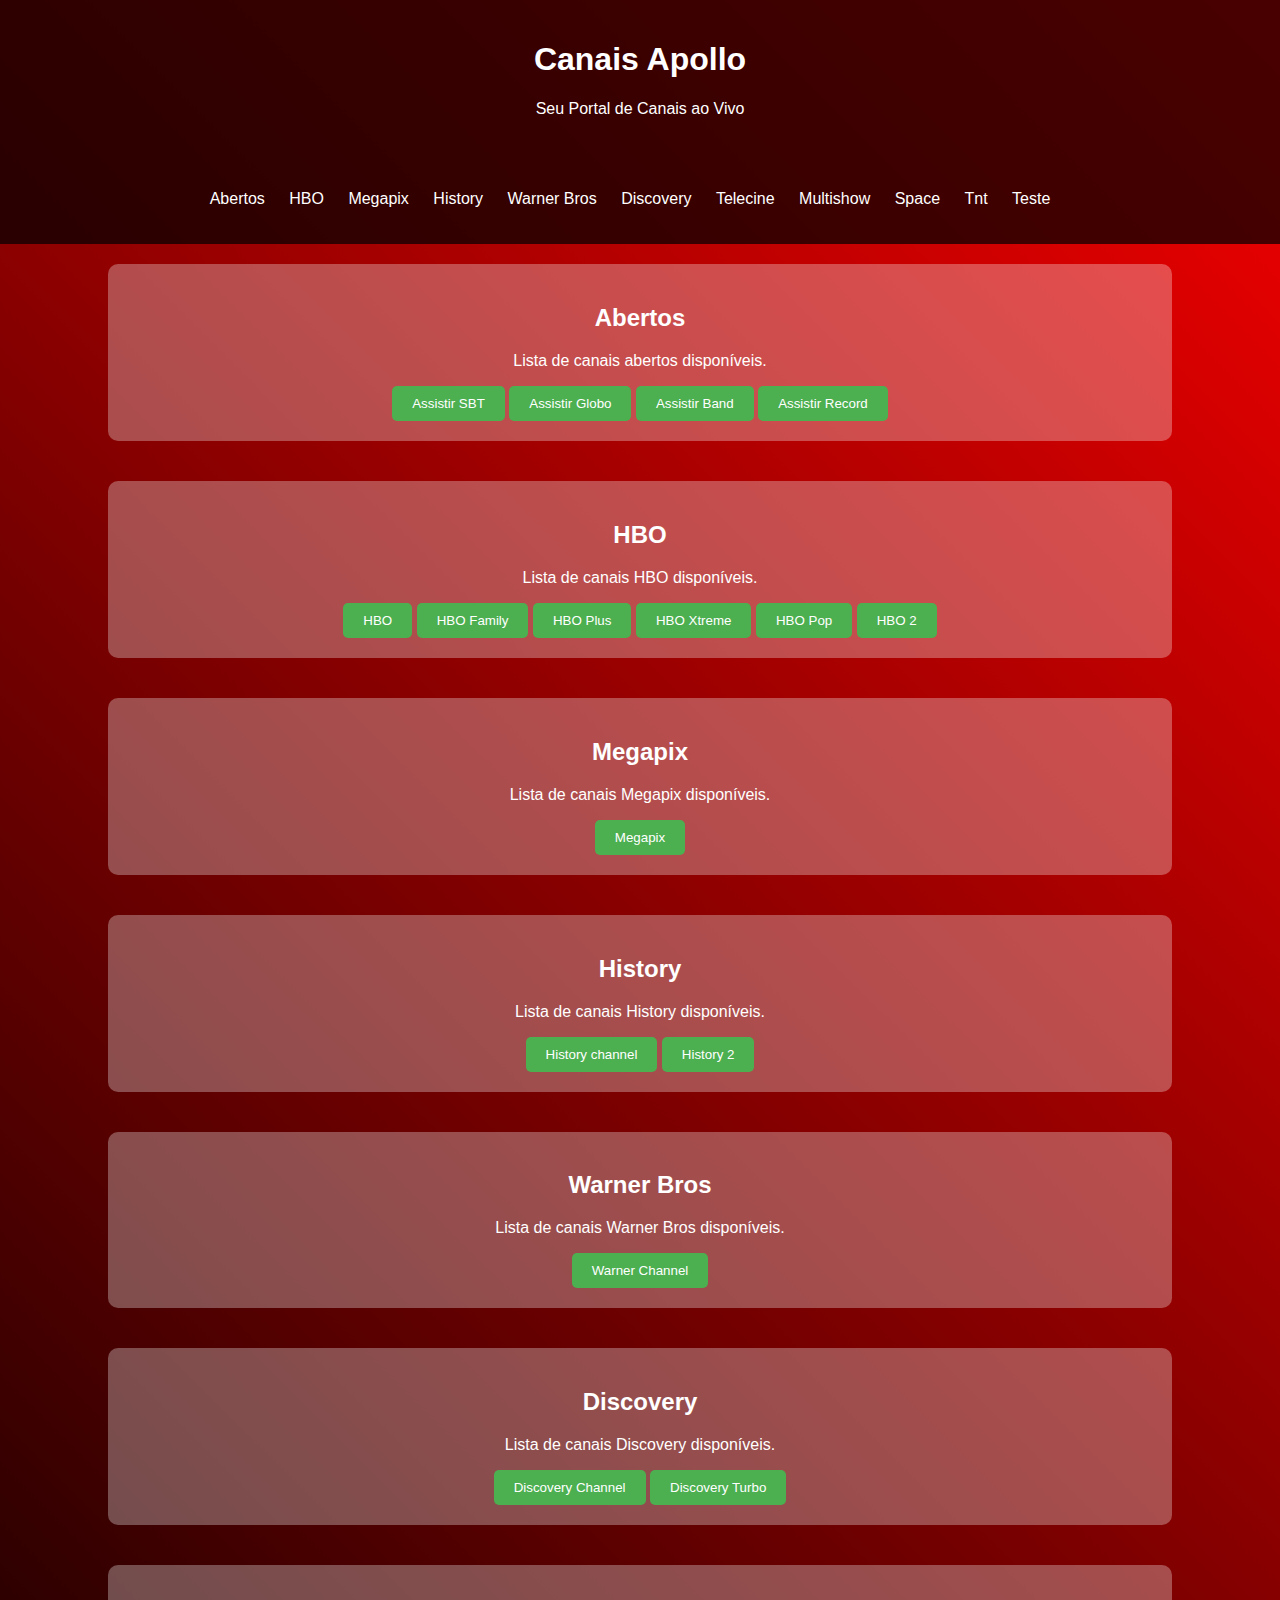
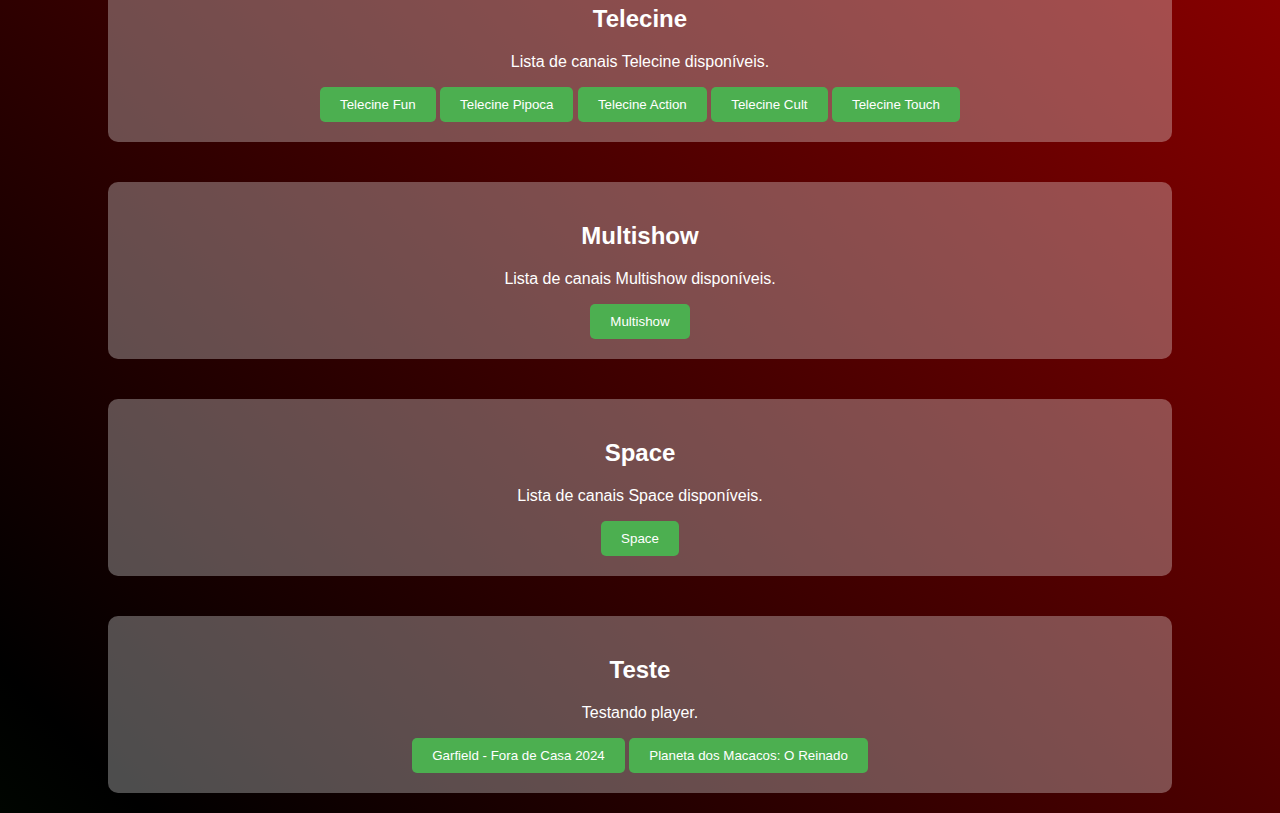
<file: aovivo.html>
<!DOCTYPE html>
<html lang="pt-br">
<head>
    <meta charset="UTF-8">
    <meta name="viewport" content="width=device-width, initial-scale=1.0">
    <title>Canais Apollo | Home</title>
    <link rel="icon" href="favicon.ico" type="image/x-icon">
    <style>
        body {
            font-family: Arial, sans-serif;
            margin: 0;
            padding: 0;
            background: linear-gradient(45deg, #800080, #008000, #000000, #FF0000, #0000FF);
            background-size: 400% 400%;
            animation: gradientBG 20s ease infinite;
            color: #fff;
            display: flex;
            flex-direction: column;
            align-items: center;
        }
        @keyframes gradientBG {
            0%, 100% {
                background-position: 0% 50%;
            }
            50% {
                background-position: 100% 50%;
            }
        }
        header, nav, footer {
            background-color: rgba(0, 0, 0, 0.7);
            padding: 20px;
            text-align: center;
            width: 100%;
        }
        nav ul {
            list-style-type: none;
            padding: 0;
        }
        nav ul li {
            display: inline;
            margin-right: 20px;
        }
        nav ul li a {
            color: #fff;
            text-decoration: none;
        }
        section {
            padding: 20px;
            background-color: rgba(255, 255, 255, 0.3);
            border-radius: 10px;
            width: 80%;
            margin: 20px 0;
            text-align: center;
        }
        h2 {
            margin-bottom: 20px;
        }
        .video-container {
            display: none;
            position: relative;
            padding-bottom: 56.25%;
            height: 0;
            width: 100%;
            max-width: 800px;
            overflow: hidden;
            border-radius: 10px;
            margin: 20px 0;
        }
        .video-container iframe {
            position: absolute;
            top: 0;
            left: 0;
            width: 100%;
            height: 100%;
            border-radius: 10px;
        }
        .btn {
            background-color: #4CAF50;
            color: white;
            padding: 10px 20px;
            border: none;
            border-radius: 5px;
            cursor: pointer;
            transition: background-color 0.3s;
        }
        .btn:hover {
            background-color: #45a049;
        }
    </style>
    <script>
        function toggleVideo(videoId) {
            var videoContainer = document.getElementById(videoId);
            if (videoContainer.style.display === 'none') {
                videoContainer.style.display = 'block';
            } else {
                videoContainer.style.display = 'none';
            }
        }
    </script>
</head>
<body>

<header>
    <h1>Canais Apollo</h1>
    <p>Seu Portal de Canais ao Vivo</p>
</header>

<nav>
    <ul>
        <li><a href="#abertos">Abertos</a></li>
        <li><a href="#hbo">HBO</a></li>
        <li><a href="#megapix">Megapix</a></li>
        <li><a href="#history">History</a></li>
        <li><a href="#warner">Warner Bros</a></li>
        <li><a href="#discovery">Discovery</a></li>
        <li><a href="#telecine">Telecine</a></li>
        <li><a href="#multishow">Multishow</a></li>
        <li><a href="#space">Space</a></li>
        <li><a href="#tnt">Tnt</a></li>
        <li><a href="#teste">Teste</a></li>
    </ul>
</nav>

<section id="abertos">
    <h2>Abertos</h2>
    <p>Lista de canais abertos disponíveis.</p>
    <button class="btn" onclick="toggleVideo('videoContainerSBT')">Assistir SBT</button>
    <div id="videoContainerSBT" class="video-container">
        <iframe src="https://embedflix.online/tv/sbt" frameborder="0" scrolling="no" allowfullscreen="true"></iframe>
    </div>
    <button class="btn" onclick="toggleVideo('videoContainerGlobo')">Assistir Globo</button>
    <div id="videoContainerGlobo" class="video-container">
        <iframe src="https://embedflix.online/tv/globo-sp" frameborder="0" scrolling="no" allowfullscreen="true"></iframe>
    </div>
    <button class="btn" onclick="toggleVideo('videoContainerBand')">Assistir Band</button>
    <div id="videoContainerBand" class="video-container">
        <iframe src="https://embedflix.online/tv/band-tv-sp" frameborder="0" scrolling="no" allowfullscreen="true"></iframe>
    </div>
    <button class="btn" onclick="toggleVideo('videoContainerRecord')">Assistir Record</button>
    <div id="videoContainerRecord" class="video-container">
        <iframe src="https://embedflix.online/tv/record-tv-sp" frameborder="0" scrolling="no" allowfullscreen="true"></iframe>
    </div>
</section>

<section id="hbo">
    <h2>HBO</h2>
    <p>Lista de canais HBO disponíveis.</p>
    <button class="btn" onclick="toggleVideo('videoContainerHBO)">HBO</button>
    <div id="videoContainerHBO" class="video-container">
        <iframe src="https://embedflix.online/tv/hbo" frameborder="0" scrolling="no" allowfullscreen="true"></iframe>
    </div>
    <button class="btn" onclick="toggleVideo('videoContainerHBO-Family')">HBO Family</button>
    <div id="videoContainerHBO-Family" class="video-container">
        <iframe src="https://embedflix.online/tv/hbo-family" frameborder="0" scrolling="no" allowfullscreen="true"></iframe>
    </div>
    <button class="btn" onclick="toggleVideo('videoContainerHBO-Plus')">HBO Plus</button>
    <div id="videoContainerHBO-Plus" class="video-container">
        <iframe src="https://embedflix.online/tv/hbo-plus" frameborder="0" scrolling="no" allowfullscreen="true"></iframe>
    </div>
    <button class="btn" onclick="toggleVideo('videoContainerHBO-Xtreme')">HBO Xtreme</button>
    <div id="videoContainerHBO-Xtreme" class="video-container">
        <iframe src="https://embedflix.online/tv/hbo-xtreme" frameborder="0" scrolling="no" allowfullscreen="true"></iframe>
    </div>
    <button class="btn" onclick="toggleVideo('videoContainerHBO-Pop')">HBO Pop</button>
    <div id="videoContainerHBO-Pop" class="video-container">
        <iframe src="https://embedflix.online/tv/hbo-pop" frameborder="0" scrolling="no" allowfullscreen="true"></iframe>
    </div>
    <button class="btn" onclick="toggleVideo('videoContainerHBO2')">HBO 2</button>
    <div id="videoContainerHBO2" class="video-container">
        <iframe src="https://embedflix.online/tv/hbo-2" frameborder="0" scrolling="no" allowfullscreen="true"></iframe>
    </div>
</section>

<section id="megapix">
    <h2>Megapix</h2>
    <p>Lista de canais Megapix disponíveis.</p>
    <button class="btn" onclick="toggleVideo('videoContainerMegapix')">Megapix</button>
    <div id="videoContainerMegapix" class="video-container">
        <iframe src="https://embedflix.online/tv/megapix" frameborder="0" scrolling="no" allowfullscreen="true"></iframe>
    </div>
</section>

<section id="history">
    <h2>History</h2>
    <p>Lista de canais History disponíveis.</p>
    <button class="btn" onclick="toggleVideo('videoContainerHistory-channel')">History channel</button>
    <div id="videoContainerHistory-channel" class="video-container">
        <iframe src="https://embedflix.online/tv/history-channel" frameborder="0" scrolling="no" allowfullscreen="true"></iframe>
    </div>
    <button class="btn" onclick="toggleVideo('videoContainerHistory2')">History 2</button>
    <div id="videoContainerHistory2" class="video-container">
        <iframe src="https://embedflix.online/tv/h2" frameborder="0" scrolling="no" allowfullscreen="true"></iframe>
    </div>
</section>

<section id="warner">
    <h2>Warner Bros</h2>
    <p>Lista de canais Warner Bros disponíveis.</p>
    <button class="btn" onclick="toggleVideo('videoContainerWarner')">Warner Channel</button>
    <div id="videoContainerWarner" class="video-container">
        <iframe src="https://embedflix.online/tv/warner-channel" frameborder="0" scrolling="no" allowfullscreen="true"></iframe>
    </div>
</section>

<section id="discovery">
    <h2>Discovery</h2>
    <p>Lista de canais Discovery disponíveis.</p>
    <button class="btn" onclick="toggleVideo('videoContainerDiscovery')">Discovery Channel</button>
    <div id="videoContainerDiscovery" class="video-container">
        <iframe src="https://embedflix.online/tv/discovery-channel-hd" frameborder="0" scrolling="no" allowfullscreen="true"></iframe>
    </div>
    <button class="btn" onclick="toggleVideo('videoContainerDiscovery-Turbo')">Discovery Turbo</button>
    <div id="videoContainerDiscovery-Turbo" class="video-container">
        <iframe src="https://embedflix.online/tv/discovery-turbo" frameborder="0" scrolling="no" allowfullscreen="true"></iframe>
    </div>
</section>

<section id="telecine">
    <h2>Telecine</h2>
    <p>Lista de canais Telecine disponíveis.</p>
    <button class="btn" onclick="toggleVideo('videoContainerTelecine-Fun')">Telecine Fun</button>
    <div id="videoContainerTelecine-Fun" class="video-container">
        <iframe src="https://embedflix.online/tv/telecine-fun-hd" frameborder="0" scrolling="no" allowfullscreen="true"></iframe>
    </div>
    <button class="btn" onclick="toggleVideo('videoContainerTelecine-Pipoca')">Telecine Pipoca</button>
    <div id="videoContainerTelecine-Pipoca" class="video-container">
        <iframe src="https://embedflix.online/tv/telecine-pipoca-hd" frameborder="0" scrolling="no" allowfullscreen="true"></iframe>
    </div>
    <button class="btn" onclick="toggleVideo('videoContainerTelecine-Action')">Telecine Action</button>
    <div id="videoContainerTelecine-Action" class="video-container">
        <iframe src="https://embedflix.online/tv/telecine-action-hd" frameborder="0" scrolling="no" allowfullscreen="true"></iframe>
    </div>
    <button class="btn" onclick="toggleVideo('videoContainerTelecine-Cult')">Telecine Cult</button>
    <div id="videoContainerTelecine-Cult" class="video-container">
        <iframe src="https://embedflix.online/tv/telecine-cult" frameborder="0" scrolling="no" allowfullscreen="true"></iframe>
    </div>
    <button class="btn" onclick="toggleVideo('videoContainerTelecine-Touch')">Telecine Touch</button>
    <div id="videoContainerTelecine-Touch" class="video-container">
        <iframe src="https://embedflix.online/tv/telecine-touch" frameborder="0" scrolling="no" allowfullscreen="true"></iframe>
    </div>
</section>

<section id="multishow">
    <h2>Multishow</h2>
    <p>Lista de canais Multishow disponíveis.</p>
    <button class="btn" onclick="toggleVideo('videoContainerMultishow')">Multishow</button>
    <div id="videoContainerMultishow" class="video-container">
        <iframe src="https://embedflix.online/tv/multishow" frameborder="0" scrolling="no" allowfullscreen="true"></iframe>
    </div>
</section>

<section id="space">
    <h2>Space</h2>
    <p>Lista de canais Space disponíveis.</p>
    <button class="btn" onclick="toggleVideo('videoContainerSpace')">Space</button>
    <div id="videoContainerSpace" class="video-container">
        <iframe src="https://embedflix.online/tv/space" frameborder="0" scrolling="no" allowfullscreen="true"></iframe>
    </div>
</section>

<section id="teste">
    <h2>Teste</h2>
    <p>Testando player.</p>
    <button class="btn" onclick="toggleVideo('videoContainerTeste1')">Garfield - Fora de Casa 2024</button>
    <div id="videoContainerTeste1" class="video-container">
        <iframe src="https://watch.brplayer.site/watch?v=0U61MR3G" frameborder="0" scrolling="no" allowfullscreen="true"></iframe>
    </div>
    <button class="btn" onclick="toggleVideo('videoContainerTeste2')">Planeta dos Macacos: O Reinado</button>
    <div id="videoContainerTeste2" class="video-container">
        <iframe src="https://watch.brplayer.site/watch?v=2UDZBKCT" frameborder="0" scrolling="no" allowfullscreen="true"></iframe>
    </div>
</section>

</body>
</html>
</file>
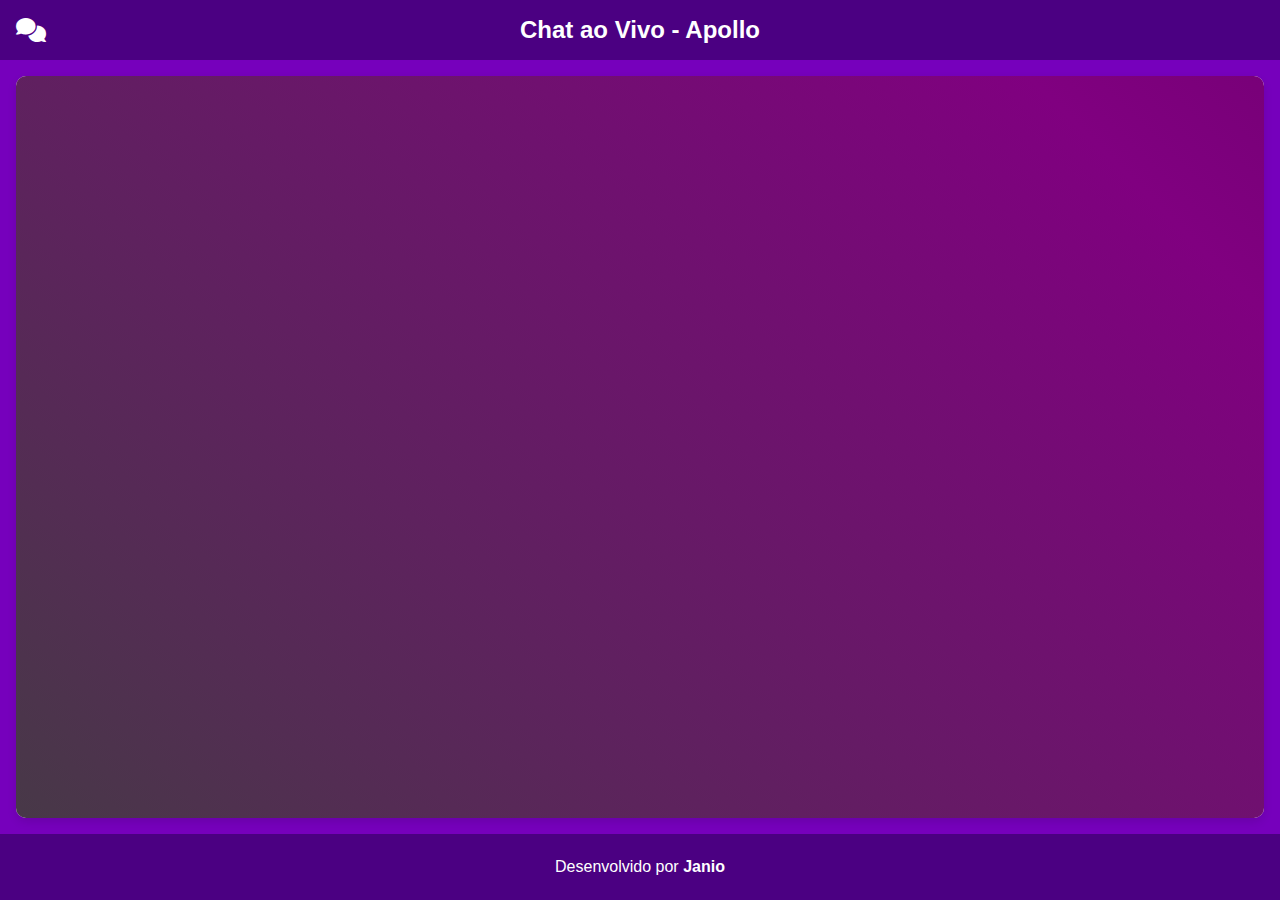
<file: chat.html>
<!DOCTYPE html>
<html lang="pt-BR">
<head>
    <meta charset="UTF-8">
    <meta name="viewport" content="width=device-width, initial-scale=1.0">
    <title>Chat ao Vivo - Apollo</title>
    <link rel="icon" href="chat.ico" type="image/x-icon">
    <link rel="stylesheet" href="https://cdnjs.cloudflare.com/ajax/libs/font-awesome/6.0.0-beta3/css/all.min.css">
    <style>
        body {
            font-family: Arial, sans-serif;
            margin: 0;
            padding: 0;
            background-color: #7600bc;
            display: flex;
            flex-direction: column;
            height: 100vh;
            overflow: hidden;
        }
        header {
            background-color: #4b0082; /* Cinza roxo */
            color: #fff;
            padding: 1rem 0;
            text-align: center;
            position: relative;
        }
        header h1 {
            margin: 0;
            font-size: 1.5rem;
        }
        header .logo {
            position: absolute;
            left: 1rem;
            top: 50%;
            transform: translateY(-50%);
            font-size: 1.5rem;
        }
        .chat-container {
            flex: 1;
            display: flex;
            flex-direction: column;
            justify-content: space-between;
            background-color: #fff;
            margin: 1rem;
            border-radius: 10px;
            box-shadow: 0 4px 10px rgba(0,0,0,0.1);
            overflow: hidden;
            position: relative;
        }
        .chat-messages {
            flex: 1;
            overflow-y: auto;
            position: relative;
            z-index: 1;
        }
        iframe {
            width: 100%;
            height: 100%;
            border: none;
        }
        .animated-background {
            position: absolute;
            top: 0;
            left: 0;
            width: 100%;
            height: 100%;
            background: linear-gradient(45deg, green, purple, black);
            background-size: 400% 400%;
            animation: gradientAnimation 10s ease infinite;
            z-index: 0;
        }
        @keyframes gradientAnimation {
            0% {
                background-position: 0% 50%;
            }
            50% {
                background-position: 100% 50%;
            }
            100% {
                background-position: 0% 50%;
            }
        }
        .chat-footer {
            background-color: #4b0082;
            color: #fff;
            text-align: center;
            padding: 0.5rem 0;
        }
        .chat-footer a {
            color: #fff;
            text-decoration: none;
            font-weight: bold;
        }
        .chat-footer a:hover {
            text-decoration: underline;
        }
        @media (max-width: 768px) {
            header h1 {
                font-size: 1.2rem;
            }
            header .logo {
                font-size: 1.2rem;
            }
            .chat-container {
                margin: 0.5rem;
                border-radius: 5px;
                box-shadow: 0 2px 5px rgba(0,0,0,0.1);
            }
        }
        @media (max-width: 480px) {
            header h1 {
                font-size: 1rem;
            }
            header .logo {
                font-size: 1rem;
            }
            .chat-container {
                margin: 0.25rem;
                border-radius: 3px;
                box-shadow: 0 1px 3px rgba(0,0,0,0.1);
            }
        }
    </style>
</head>
<body>
    <header>
        <i class="fas fa-comments logo"></i>
        <h1>Chat ao Vivo - Apollo</h1>
    </header>
    <div class="chat-container">
        <div class="animated-background"></div>
        <div class="chat-messages" id="chat-messages">
            <iframe src="https://www3.cbox.ws/box/?boxid=3538580&boxtag=YCwJlc" allowtransparency="yes" allow="autoplay" marginheight="0" marginwidth="0" scrolling="auto"></iframe>
        </div>
    </div>
    <footer class="chat-footer">
        <p>Desenvolvido por <a href="#">Janio</a></p>
    </footer>
</body>
</html>
</file>
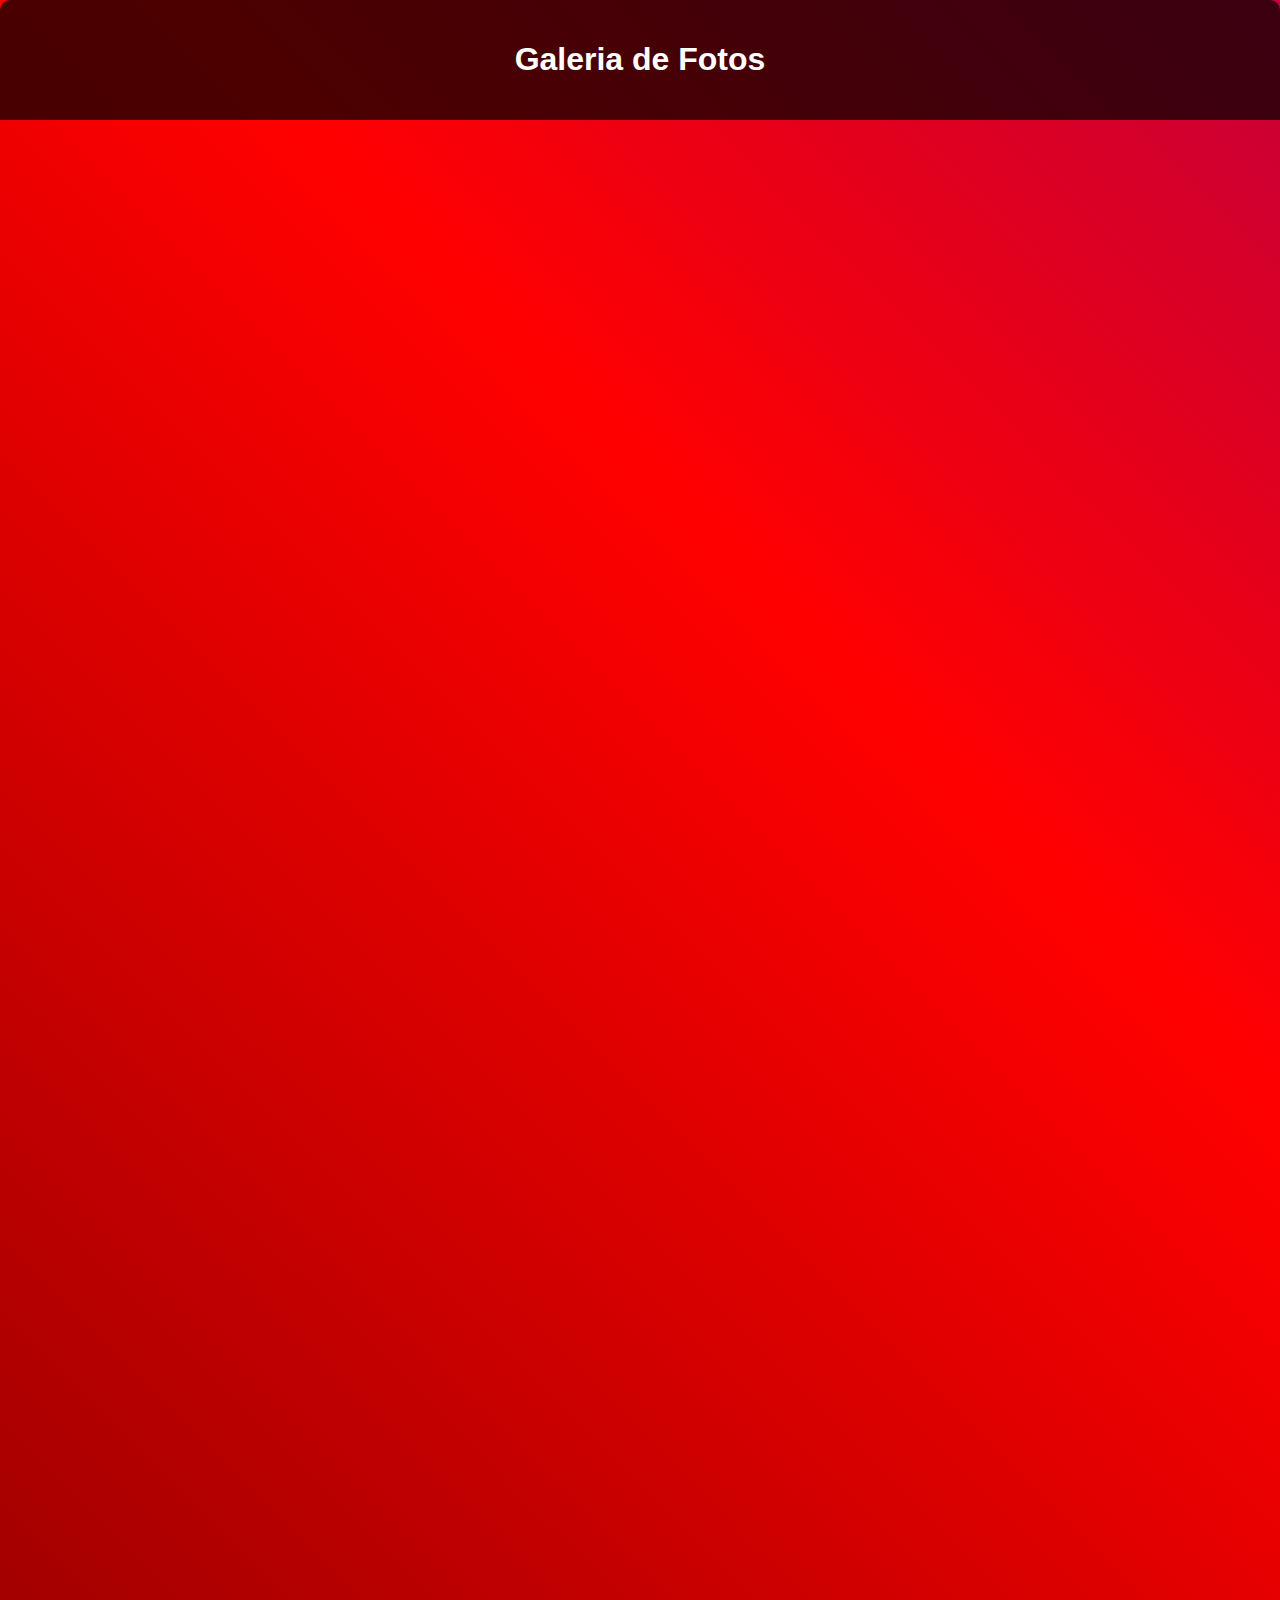
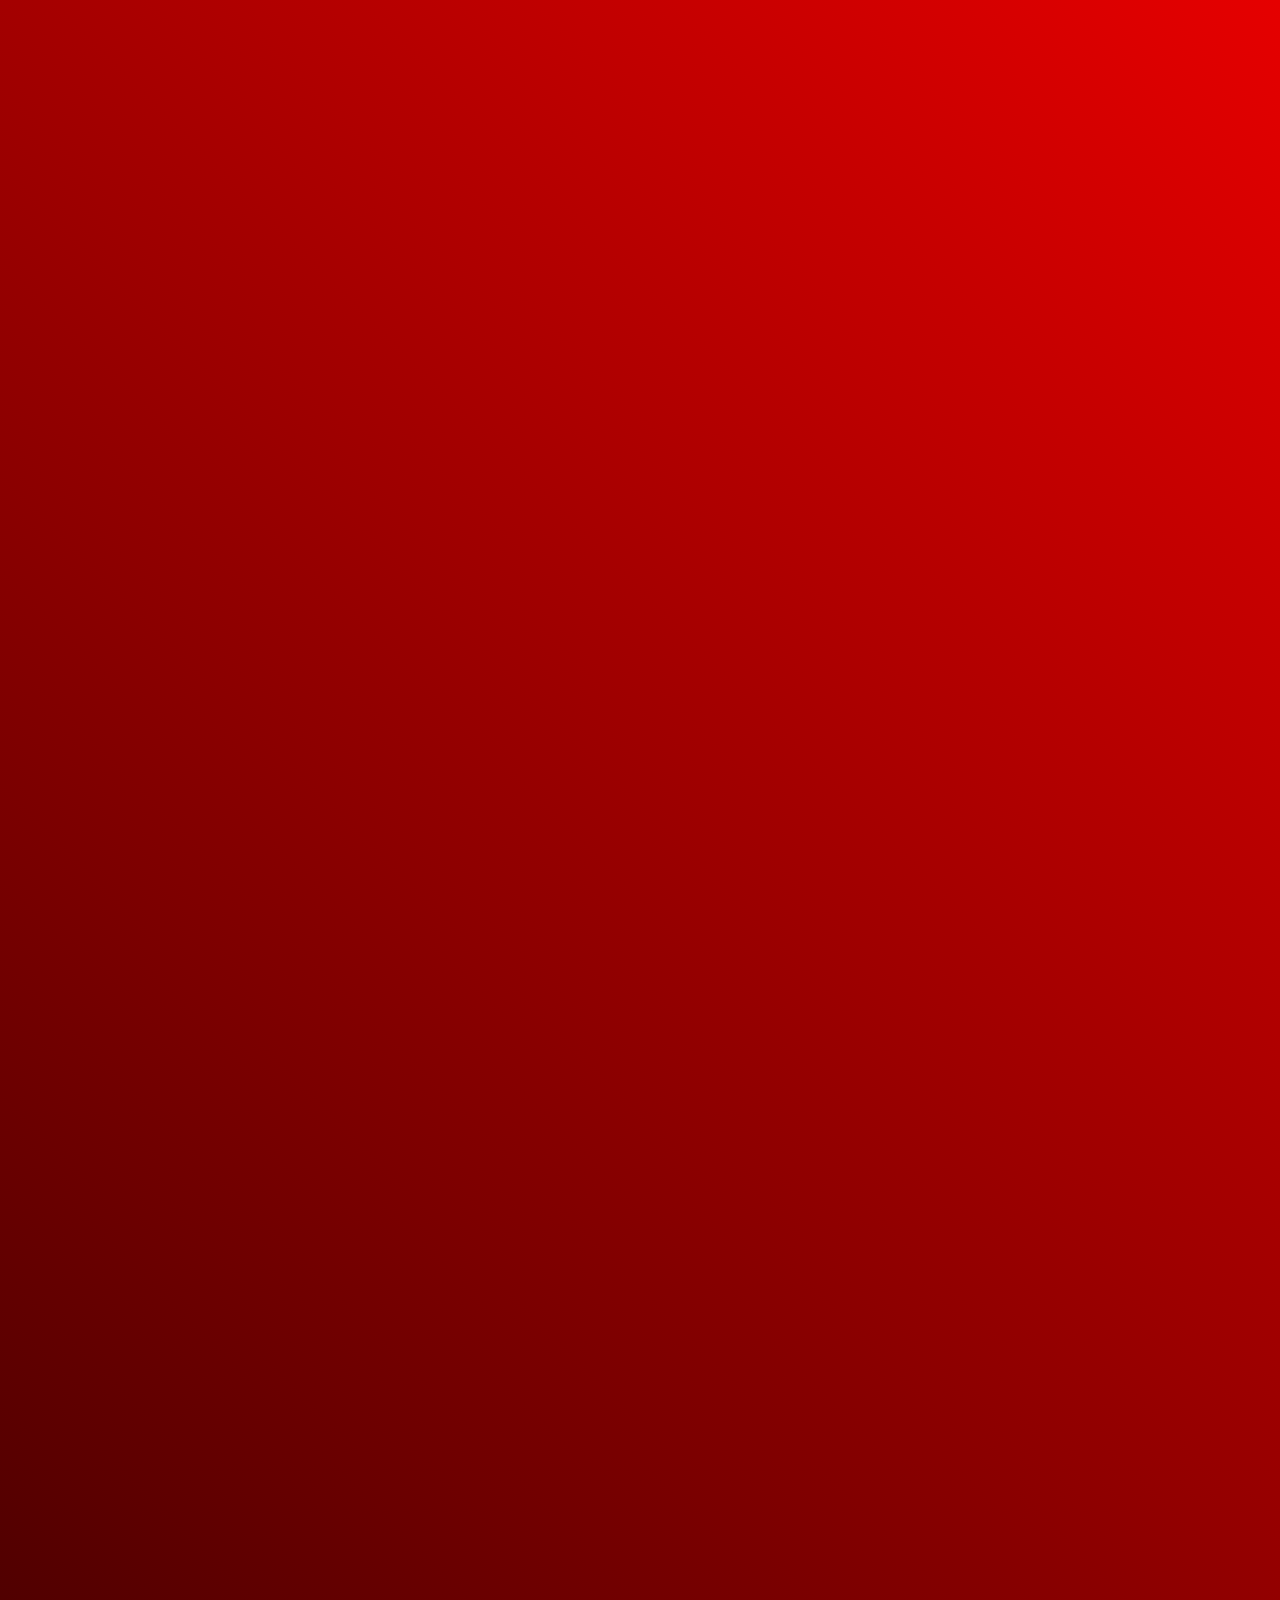
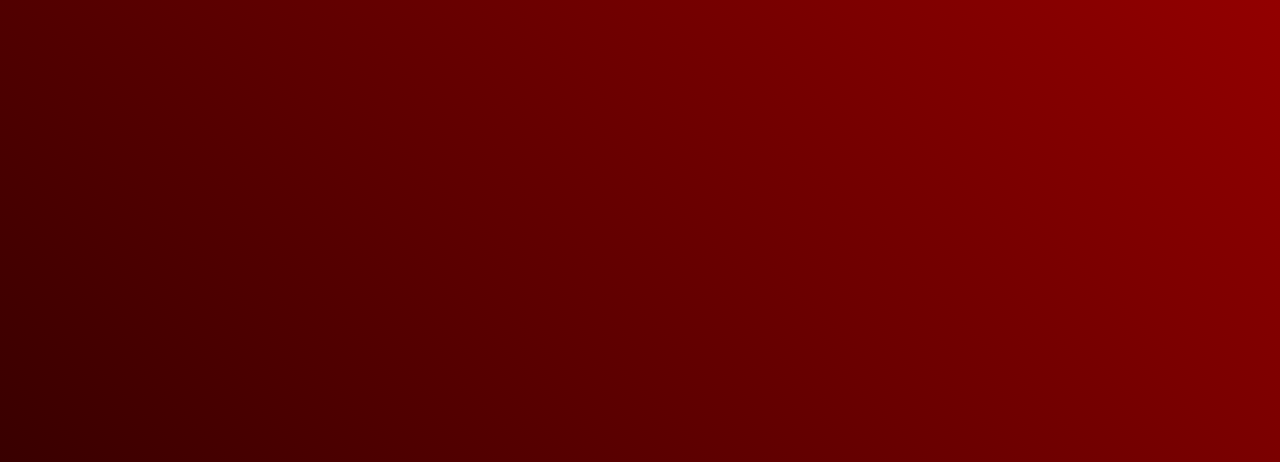
<file: galeria.html>
<!DOCTYPE html>
<html lang="pt-br">
<head>
    <meta charset="UTF-8">
    <meta name="viewport" content="width=device-width, initial-scale=1.0">
    <title>Galeria de Fotos - ADAF Apollo</title>
    <link rel="icon" href="favicon.ico" type="image/x-icon">
    <link rel="stylesheet" href="styles.css">
</head>
<body>

<header>
    <h1>Galeria de Fotos</h1>
</header>

<div class="gallery">
    <div class="gallery-item">
        <img src="foto1.jpg" alt="Foto 1">
    </div>
    <div class="gallery-item">
        <img src="foto2.jpg" alt="Foto 2">
    </div>
    <div class="gallery-item">
        <img src="foto3.jpg" alt="Foto 3">
    </div>
    <div class="gallery-item">
        <img src="foto4.jpg" alt="Foto 4">
    </div>
    <div class="gallery-item">
        <img src="foto5.jpg" alt="Foto 5">
    </div>
    <div class="gallery-item">
        <img src="foto6.jpg" alt="Foto 6">
    </div>
    <div class="gallery-item">
        <img src="foto7.jpg" alt="Foto 7">
    </div>
    <div class="gallery-item">
        <img src="foto8.jpg" alt="Foto 8">
    </div>
    <div class="gallery-item">
        <img src="foto9.jpg" alt="Foto 9">
    </div>
    <div class="gallery-item">
        <img src="foto10.jpg" alt="Foto 10">
    </div>
    <div class="gallery-item">
        <img src="foto11.jpg" alt="Foto 11">
    </div>
    <div class="gallery-item">
        <img src="foto12.jpg" alt="Foto 12">
    </div>
    <div class="gallery-item">
        <img src="foto13.jpg" alt="Foto 13">
    </div>
    <div class="gallery-item">
        <img src="foto14.jpg" alt="Foto 14">
    </div>
    <div class="gallery-item">
        <img src="foto15.jpg" alt="Foto 15">
    </div>
    <div class="gallery-item">
        <img src="foto16.jpg" alt="Foto 16">
    </div>
    <div class="gallery-item">
        <img src="foto17.jpg" alt="Foto 17">
    </div>
    <div class="gallery-item">
        <img src="foto18.jpg" alt="Foto 18">
    </div>
    <!-- Adicione mais divs .gallery-item conforme necessário -->
</div>

</body>
</html>
</file>
<file: styles.css>
body {
    font-family: Arial, sans-serif;
    margin: 0;
    padding: 0;
    background: linear-gradient(45deg, #800080, #008000, #000000, #FF0000, #0000FF);
    background-size: 400% 400%;
    animation: gradientBG 20s ease infinite;
    color: #fff;
}

@keyframes gradientBG {
    0% {
        background-position: 0% 50%;
    }
    25% {
        background-position: 100% 50%;
    }
    50% {
        background-position: 0% 50%;
    }
    75% {
        background-position: 100% 50%;
    }
    100% {
        background-position: 0% 50%;
    }
}

header {
    background-color: rgba(0, 0, 0, 0.7);
    color: #fff;
    padding: 20px 0;
    text-align: center;
    border-radius: 10px 10px 0 0;
}

.gallery {
    display: grid;
    grid-template-columns: repeat(auto-fit, minmax(300px, 1fr));
    gap: 20px;
    padding: 20px;
    animation: fadeIn 1s ease;
}

.gallery-item {
    opacity: 0;
    animation: fadeIn 1s ease forwards;
}

@keyframes fadeIn {
    from {
        opacity: 0;
        transform: translateY(20px);
    }
    to {
        opacity: 1;
        transform: translateY(0);
    }
}

.gallery-item img {
    max-width: 100%;
    height: auto;
    border-radius: 10px;
    box-shadow: 0 0 10px rgba(0, 0, 0, 0.3);
}

footer {
    background-color: rgba(51, 51, 51, 0.7);
    color: #fff;
    padding: 10px 0;
    text-align: center;
}
</file>
